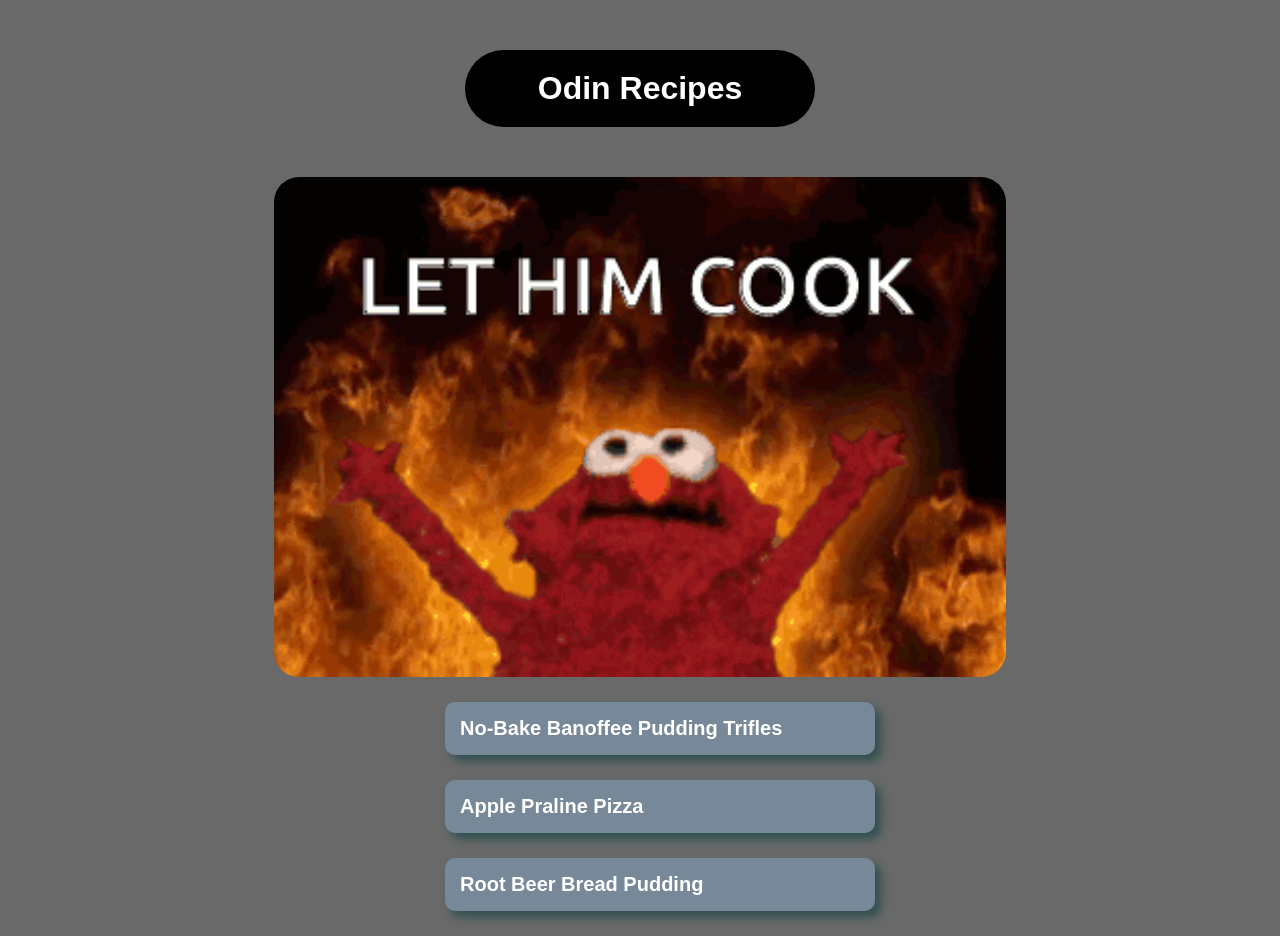
<file: index.html>
<!doctype html>
<html lang="en">
  <head>
    <meta charset="UTF-8" />
    <meta name="viewport" content="width=device-width, initial-scale=1.0" />
    <link href="style.css" rel="stylesheet" />
    <title>Odin Recipes</title>
  </head>
  <body>
    <div class="TitleBox">
      <h1 id="Title">Odin Recipes</h1>
    </div>

    <div class="recorner">
      <img src="assets/Cooked.png" alt="Cooked" height="500px" width="auto" />
    </div>

    <ul class="listbutton">
      <li>
        <a
          href="recipes/No-BakeBanoffeePuddingTrifles.html"
          target="_self"
          rel="noopener noreferrer"
          >No-Bake Banoffee Pudding Trifles</a
        >
      </li>
      <li>
        <a
          href="recipes/ApplePralinePizza.html"
          target="_self"
          rel="noopener noreferrer"
          >Apple Praline Pizza</a
        >
      </li>
      <li>
        <a
          href="recipes/RootBeerBreadPudding.html"
          target="_self"
          rel="noopener noreferrer"
          >Root Beer Bread Pudding</a
        >
      </li>
    </ul>
  </body>
</html>
</file>
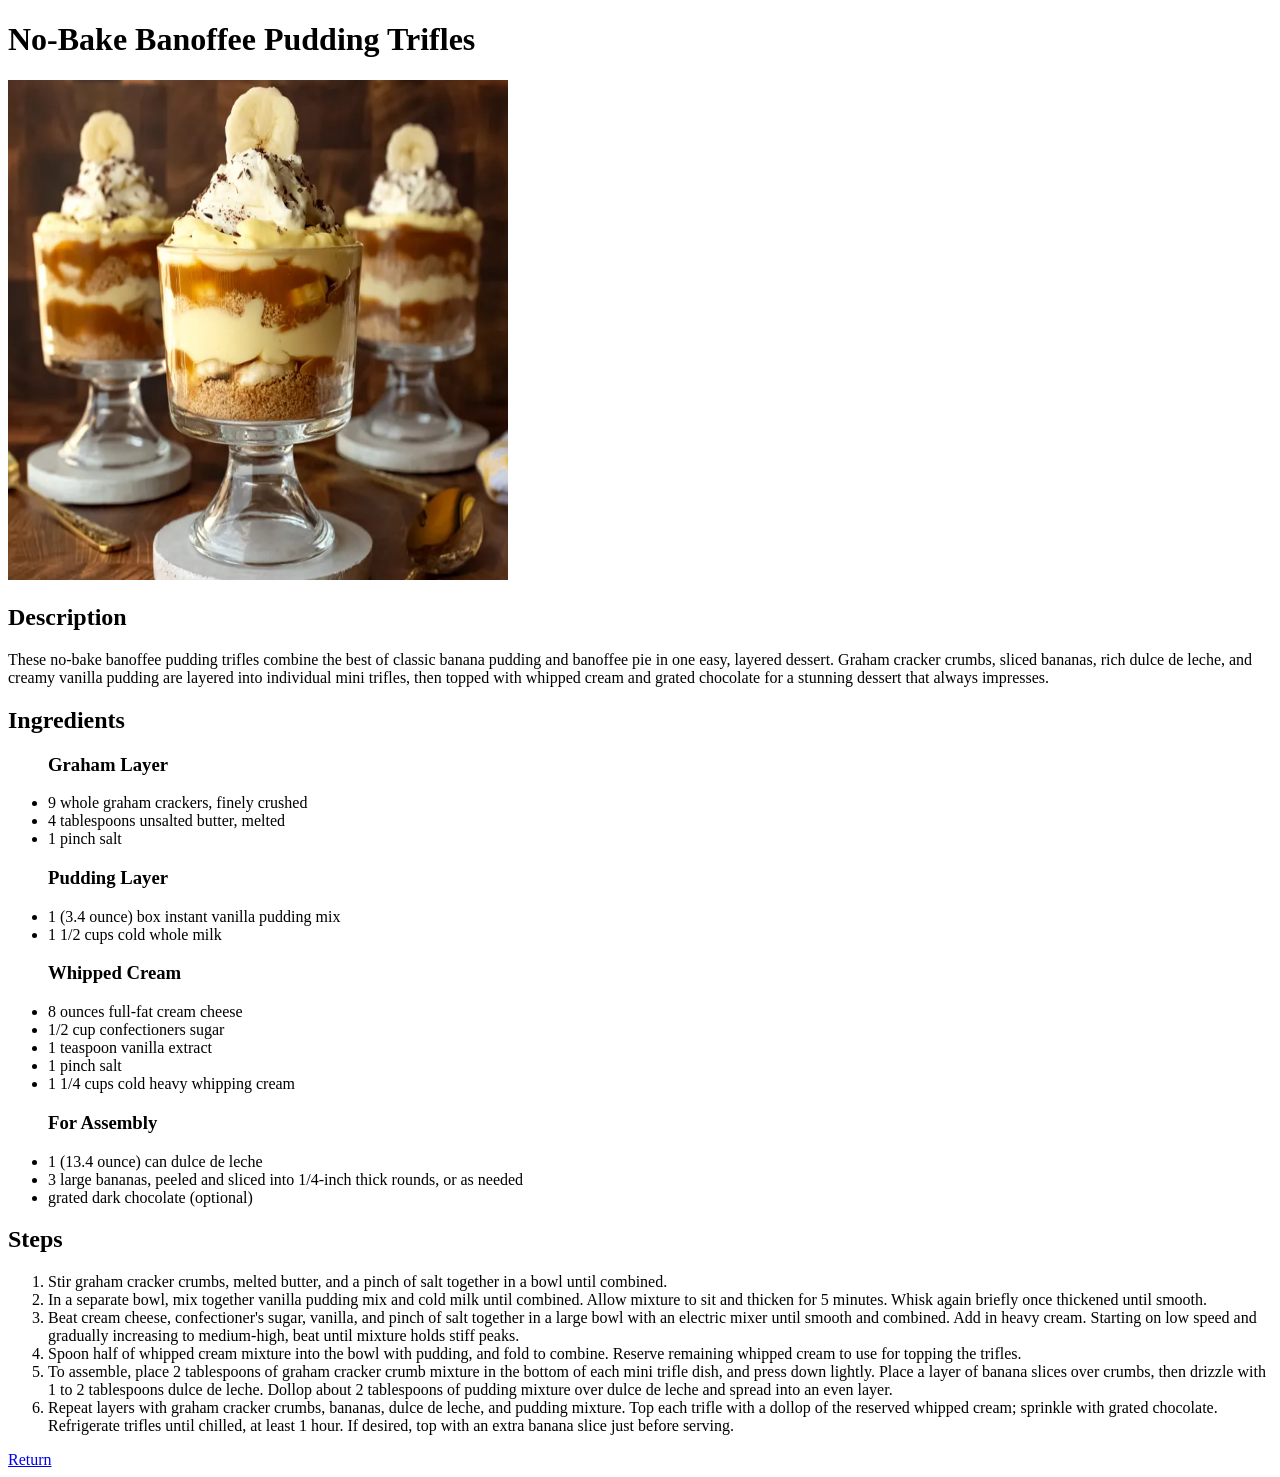
<file: recipes/1.html>
<!DOCTYPE html>
<html lang="en">
<head>
    <meta charset="UTF-8">
    <meta name="viewport" content="width=device-width, initial-scale=1.0">
    <title>No-Bake Banoffee Pudding Trifles</title>
</head>
<body>
    <h1>No-Bake Banoffee Pudding Trifles</h1>
    <img src="../assets/No-Bake Banoffee Pudding Trifles.png" alt="No-Bake Banoffee Pudding Trifles" height="500px" width="500px">
    <h2>Description</h2>
    <p>These no-bake banoffee pudding trifles combine the best of classic banana pudding and banoffee pie in one easy, layered dessert. Graham cracker crumbs, sliced bananas, rich dulce de leche, and creamy vanilla pudding are layered into individual mini trifles, then topped with whipped cream and grated chocolate for a stunning dessert that always impresses.</p>
    <h2>Ingredients</h2>
    <ul>
        <h3>Graham Layer</h3>
        <li>9 whole graham crackers, finely crushed</li>
        <li>4 tablespoons unsalted butter, melted</li>
        <li>1 pinch salt</li>
        <h3>Pudding Layer</h3>
        <li>1 (3.4 ounce) box instant vanilla pudding mix</li>
        <li>1 1/2 cups cold whole milk</li>
        <h3>Whipped Cream</h3>
        <li>8 ounces full-fat cream cheese</li>
        <li>1/2 cup confectioners sugar</li>
        <li>1 teaspoon vanilla extract</li>
        <li>1 pinch salt</li>
        <li>1 1/4 cups cold heavy whipping cream</li>
        <h3>For Assembly</h3>
        <li>1 (13.4 ounce) can dulce de leche</li>
        <li>3 large bananas, peeled and sliced into 1/4-inch thick rounds, or as needed</li>
        <li>grated dark chocolate (optional)</li>
    </ul>
    <h2>Steps</h2>
    <ol>
        <li>Stir graham cracker crumbs, melted butter, and a pinch of salt together in a bowl until combined.</li>
        <li>In a separate bowl, mix together vanilla pudding mix and cold milk until combined. Allow mixture to sit and thicken for 5 minutes. Whisk again briefly once thickened until smooth.</li>
        <li>Beat cream cheese, confectioner's sugar, vanilla, and pinch of salt together in a large bowl with an electric mixer until smooth and combined. Add in heavy cream. Starting on low speed and gradually increasing to medium-high, beat until mixture holds stiff peaks.</li>
        <li>Spoon half of whipped cream mixture into the bowl with pudding, and fold to combine. Reserve remaining whipped cream to use for topping the trifles.</li>
        <li>To assemble, place 2 tablespoons of graham cracker crumb mixture in the bottom of each mini trifle dish, and press down lightly. Place a layer of banana slices over crumbs, then drizzle with 1 to 2 tablespoons dulce de leche. Dollop about 2 tablespoons of pudding mixture over dulce de leche and spread into an even layer.</li>
        <li>Repeat layers with graham cracker crumbs, bananas, dulce de leche, and pudding mixture. Top each trifle with a dollop of the reserved whipped cream; sprinkle with grated chocolate. Refrigerate trifles until chilled, at least 1 hour. If desired, top with an extra banana slice just before serving.</li>
    </ol>
    <a href="../index.html" target="_self" rel="noopener noreferrer">Return</a>
</body>
</html>
</file>
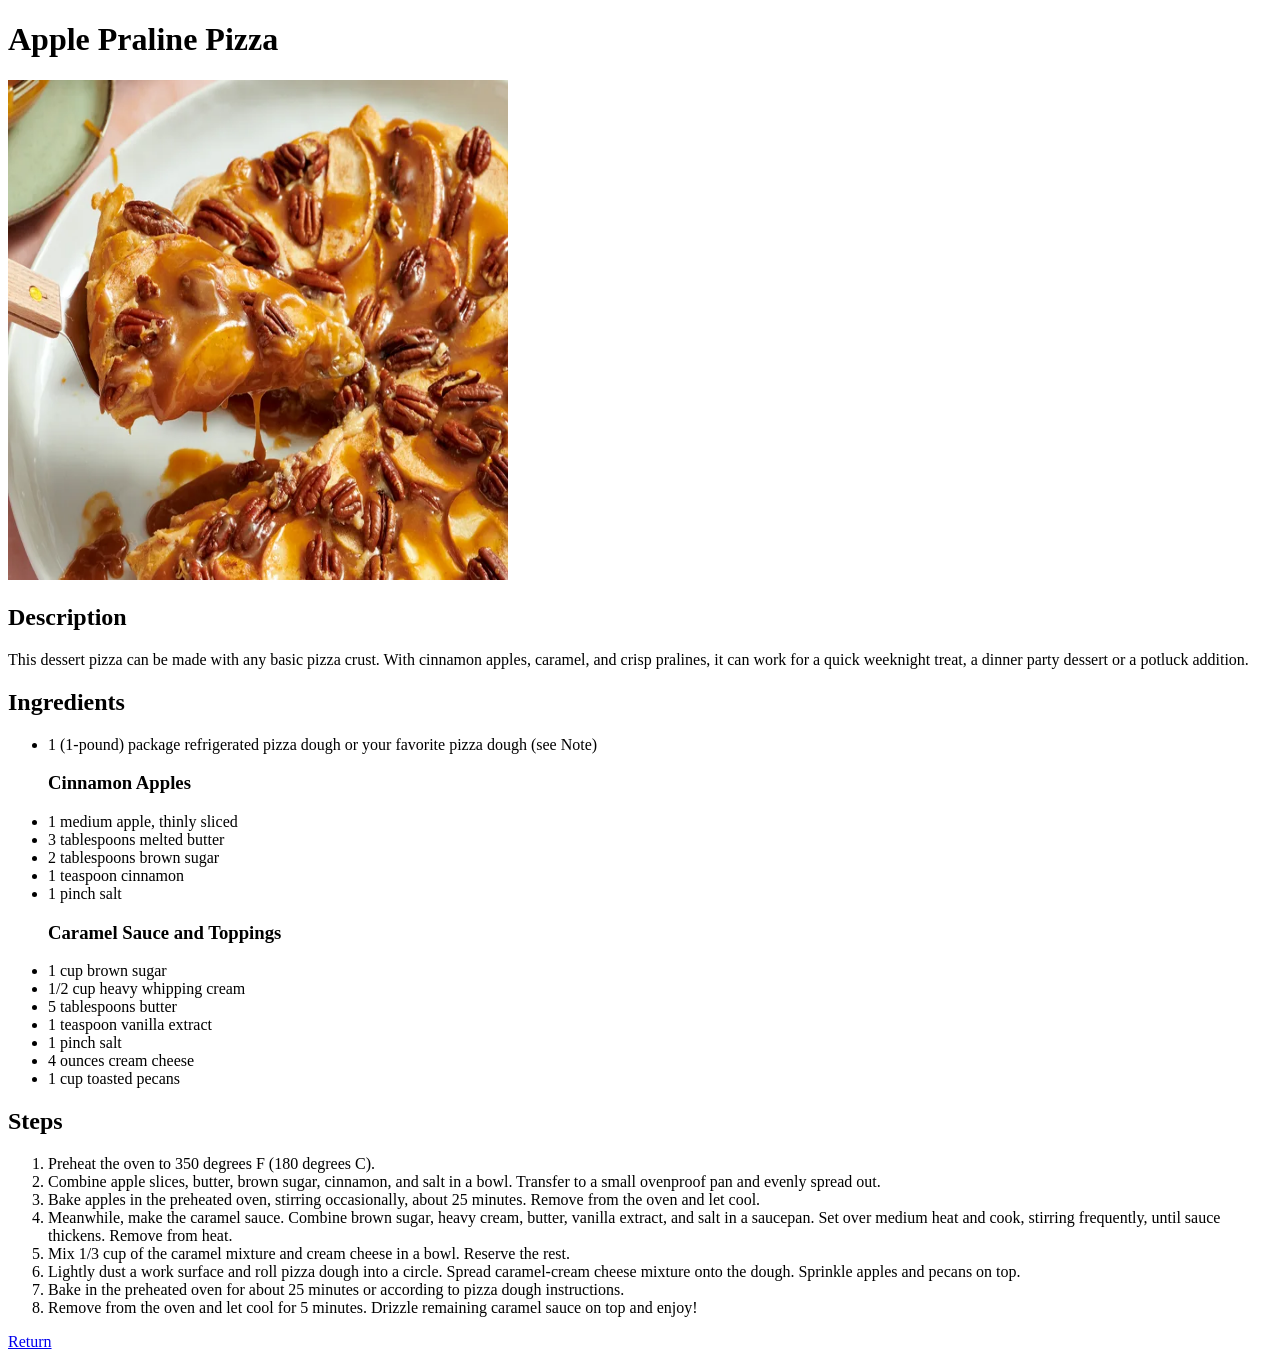
<file: recipes/2.html>
<!DOCTYPE html>
<html lang="en">
<head>
    <meta charset="UTF-8">
    <meta name="viewport" content="width=device-width, initial-scale=1.0">
    <title>Apple Praline Pizza</title>
</head>
<body>
    <h1>Apple Praline Pizza</h1>
    <img src="../assets/Apple Praline Pizza.png" alt="Apple Praline Pizza" height="500px" width="500px">
    <h2>Description</h2>
    <p>This dessert pizza can be made with any basic pizza crust. With cinnamon apples, caramel, and crisp pralines, it can work for a quick weeknight treat, a dinner party dessert or a potluck addition.</p>
    <h2>Ingredients</h2>
    <ul>
        <li>1 (1-pound) package refrigerated pizza dough or your favorite pizza dough (see Note)</li>
        <h3>Cinnamon Apples</h3>
        <li>1 medium apple, thinly sliced</li>
        <li>3 tablespoons melted butter</li>
        <li>2 tablespoons brown sugar</li>
        <li>1 teaspoon cinnamon</li>
        <li>1 pinch salt</li>
        <h3>Caramel Sauce and Toppings</h3>
        <li>1 cup brown sugar</li>
        <li>1/2 cup heavy whipping cream</li>
        <li>5 tablespoons butter</li>
        <li>1 teaspoon vanilla extract</li>
        <li>1 pinch salt</li>
        <li>4 ounces cream cheese</li>
        <li>1 cup toasted pecans</li>
    </ul>
    <h2>Steps</h2>
    <ol>
        <li>Preheat the oven to 350 degrees F (180 degrees C).</li>
        <li>Combine apple slices, butter, brown sugar, cinnamon, and salt in a bowl. Transfer to a small ovenproof pan and evenly spread out.</li>
        <li>Bake apples in the preheated oven, stirring occasionally, about 25 minutes. Remove from the oven and let cool.</li>
        <li>Meanwhile, make the caramel sauce. Combine brown sugar, heavy cream, butter, vanilla extract, and salt in a saucepan. Set over medium heat and cook, stirring frequently, until sauce thickens. Remove from heat.</li>
        <li>Mix 1/3 cup of the caramel mixture and cream cheese in a bowl. Reserve the rest.</li>
        <li>Lightly dust a work surface and roll pizza dough into a circle. Spread caramel-cream cheese mixture onto the dough. Sprinkle apples and pecans on top.</li>
        <li>Bake in the preheated oven for about 25 minutes or according to pizza dough instructions.</li>
        <li>Remove from the oven and let cool for 5 minutes. Drizzle remaining caramel sauce on top and enjoy!</li>
    </ol>
    <a href="../index.html" target="_self" rel="noopener noreferrer">Return</a>
</body>
</html>
</file>
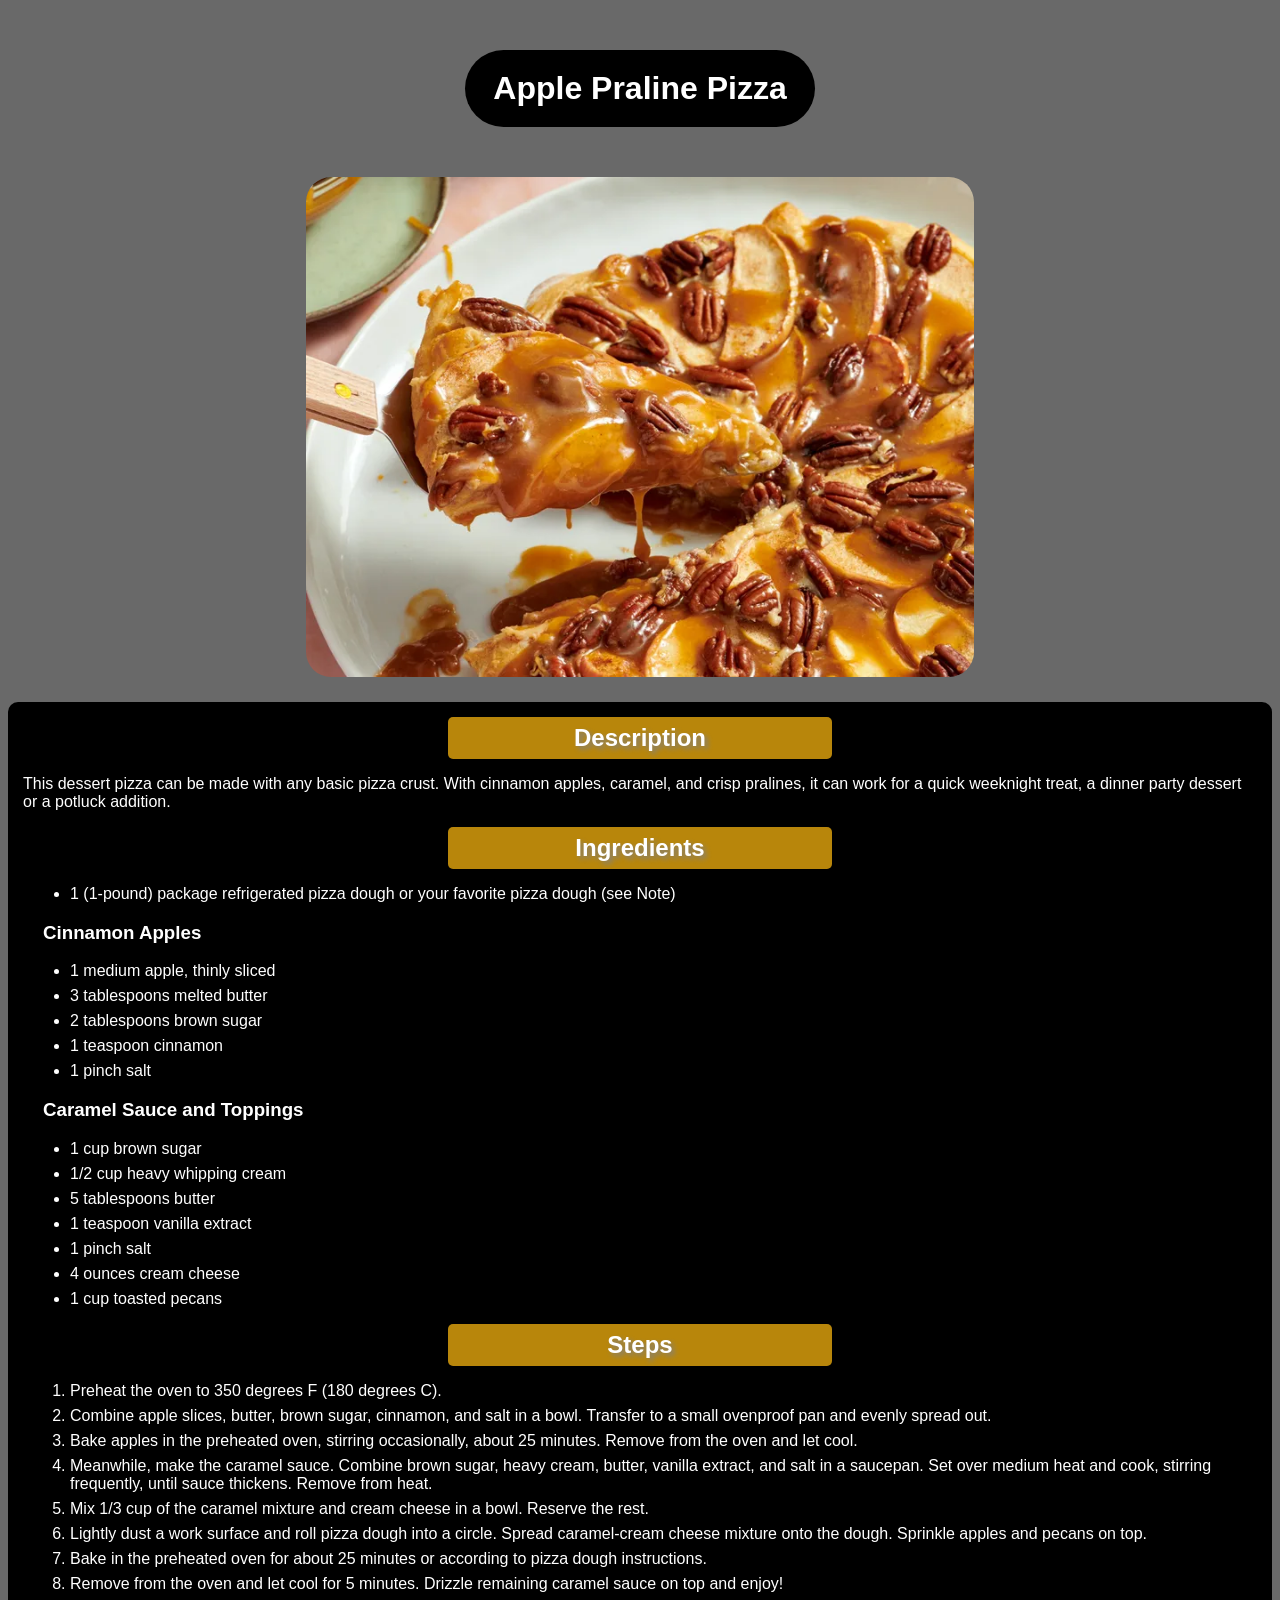
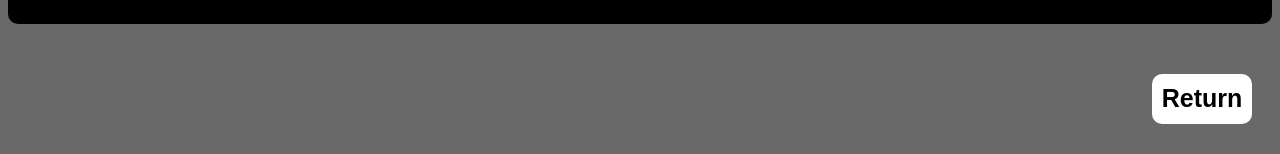
<file: recipes/ApplePralinePizza.html>
<!doctype html>
<html lang="en">
  <head>
    <meta charset="UTF-8" />
    <meta name="viewport" content="width=device-width, initial-scale=1.0" />
    <link href="../style.css" rel="stylesheet" />
    <title>Apple Praline Pizza</title>
  </head>
  <body>
    <div class="TitleBox">
      <h1>Apple Praline Pizza</h1>
    </div>
    <img
      src="../assets/Apple Praline Pizza.png"
      alt="Apple Praline Pizza"
      height="500px"
      width="auto"
    />
    <div class="desc">
      <h2>Description</h2>
      <p>
        This dessert pizza can be made with any basic pizza crust. With cinnamon
        apples, caramel, and crisp pralines, it can work for a quick weeknight
        treat, a dinner party dessert or a potluck addition.
      </p>
      <h2>Ingredients</h2>
      <ul>
        <li>
          1 (1-pound) package refrigerated pizza dough or your favorite pizza
          dough (see Note)
        </li>
        <h3>Cinnamon Apples</h3>
        <li>1 medium apple, thinly sliced</li>
        <li>3 tablespoons melted butter</li>
        <li>2 tablespoons brown sugar</li>
        <li>1 teaspoon cinnamon</li>
        <li>1 pinch salt</li>
        <h3>Caramel Sauce and Toppings</h3>
        <li>1 cup brown sugar</li>
        <li>1/2 cup heavy whipping cream</li>
        <li>5 tablespoons butter</li>
        <li>1 teaspoon vanilla extract</li>
        <li>1 pinch salt</li>
        <li>4 ounces cream cheese</li>
        <li>1 cup toasted pecans</li>
      </ul>
      <h2>Steps</h2>
      <ol>
        <li>Preheat the oven to 350 degrees F (180 degrees C).</li>
        <li>
          Combine apple slices, butter, brown sugar, cinnamon, and salt in a
          bowl. Transfer to a small ovenproof pan and evenly spread out.
        </li>
        <li>
          Bake apples in the preheated oven, stirring occasionally, about 25
          minutes. Remove from the oven and let cool.
        </li>
        <li>
          Meanwhile, make the caramel sauce. Combine brown sugar, heavy cream,
          butter, vanilla extract, and salt in a saucepan. Set over medium heat
          and cook, stirring frequently, until sauce thickens. Remove from heat.
        </li>
        <li>
          Mix 1/3 cup of the caramel mixture and cream cheese in a bowl. Reserve
          the rest.
        </li>
        <li>
          Lightly dust a work surface and roll pizza dough into a circle. Spread
          caramel-cream cheese mixture onto the dough. Sprinkle apples and
          pecans on top.
        </li>
        <li>
          Bake in the preheated oven for about 25 minutes or according to pizza
          dough instructions.
        </li>
        <li>
          Remove from the oven and let cool for 5 minutes. Drizzle remaining
          caramel sauce on top and enjoy!
        </li>
      </ol>
    </div>
    <div class="button">
      <a href="../index.html" target="_self" rel="noopener noreferrer"
        >Return</a
      >
    </div>
  </body>
</html>
</file>
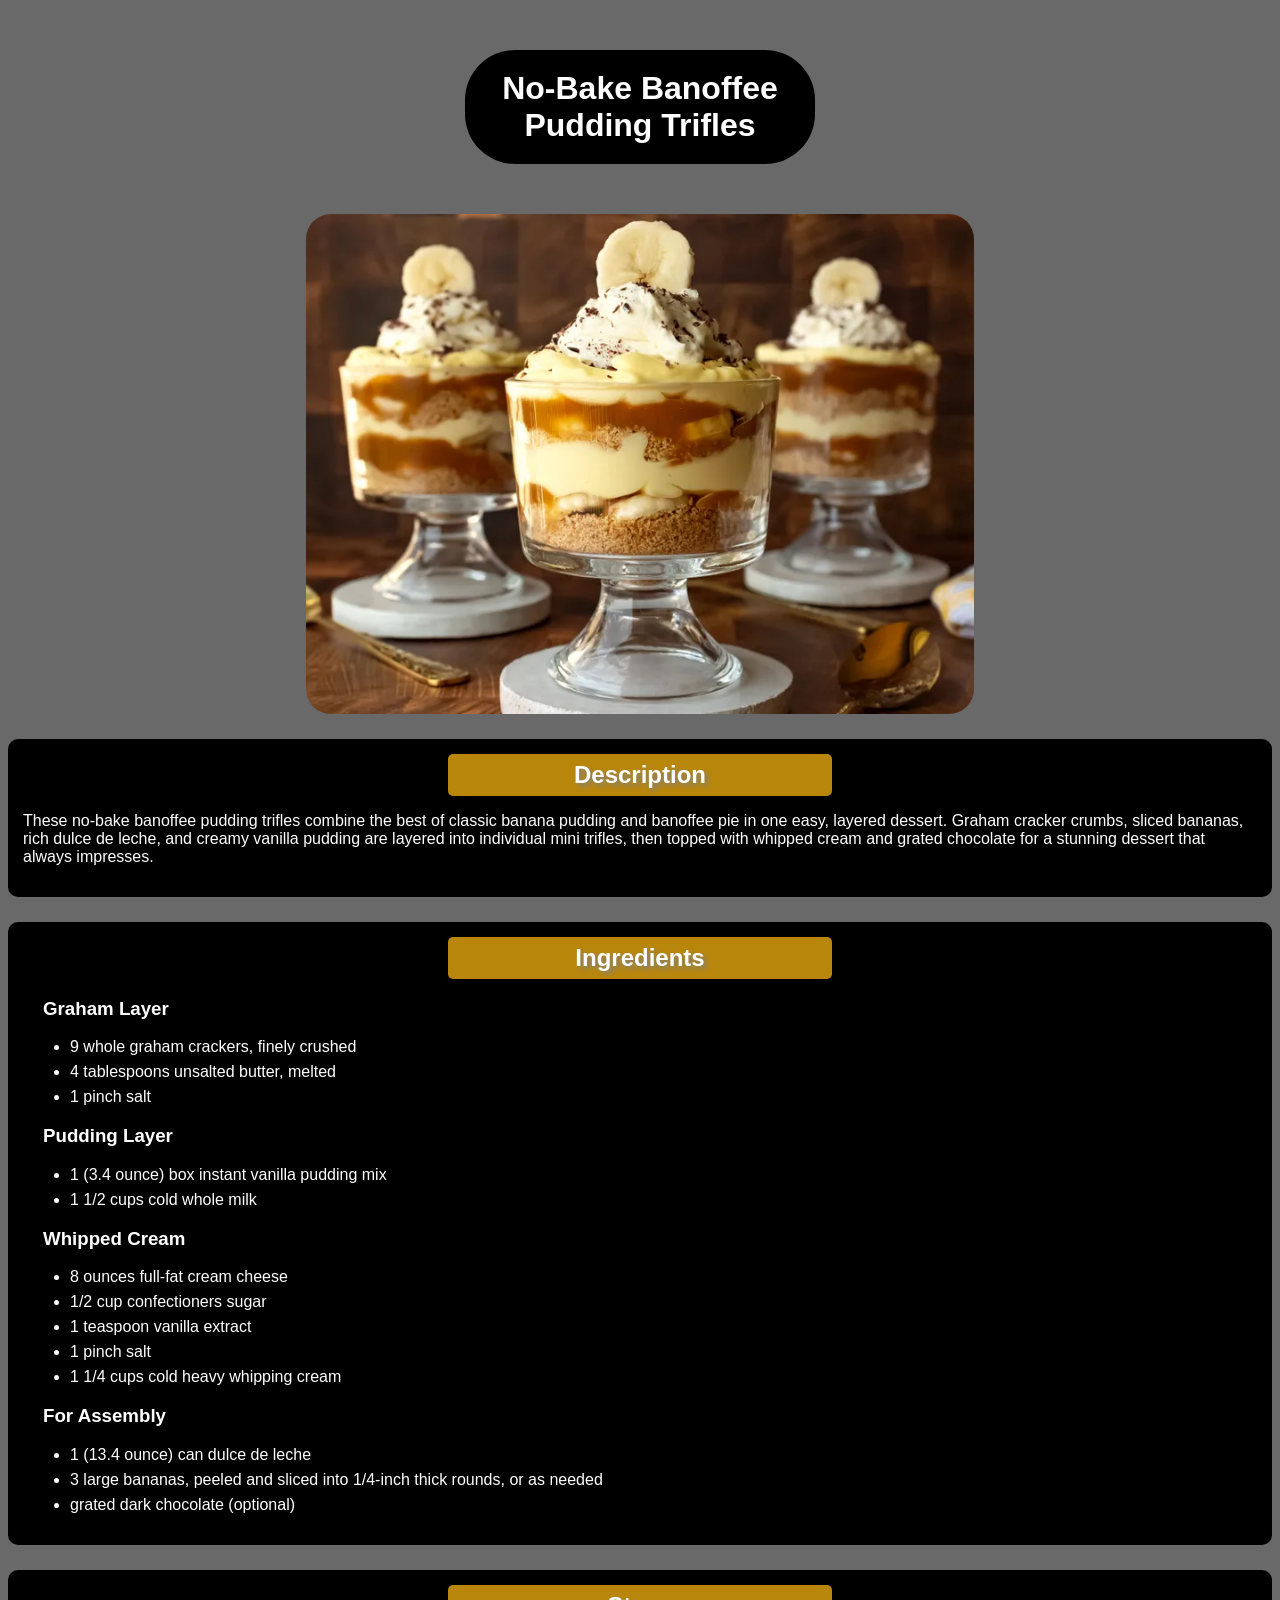
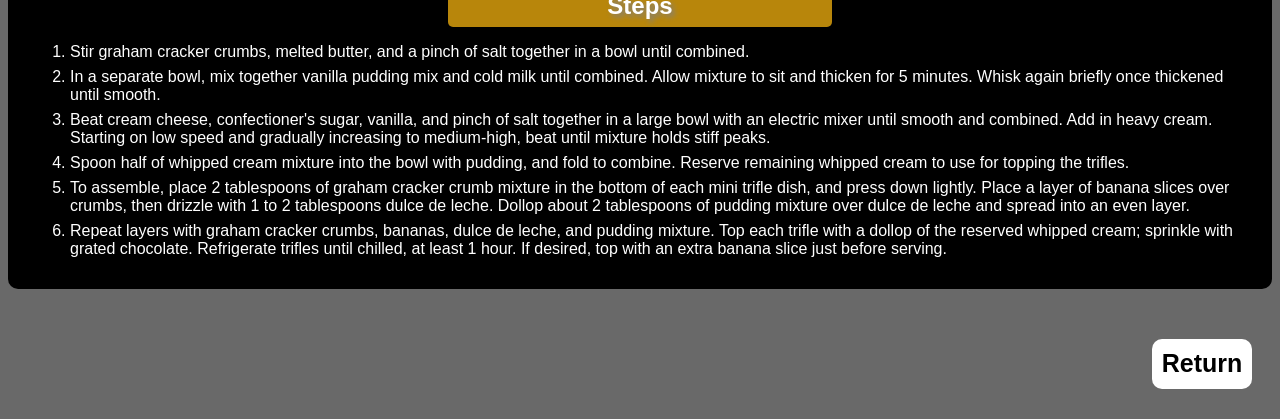
<file: recipes/No-BakeBanoffeePuddingTrifles.html>
<!doctype html>
<html lang="en">
  <head>
    <meta charset="UTF-8" />
    <meta name="viewport" content="width=device-width, initial-scale=1.0" />
    <link href="../style.css" rel="stylesheet" />
    <title>No-Bake Banoffee Pudding Trifles</title>
  </head>
  <body>
    <div class="TitleBox">
      <h1 id="Title">No-Bake Banoffee Pudding Trifles</h1>
    </div>
    <img
      src="../assets/No-Bake Banoffee Pudding Trifles.png"
      alt="No-Bake Banoffee Pudding Trifles"
      height="500px"
      width="auto"
    />
    <div class="desc">
      <h2>Description</h2>
      <p>
        These no-bake banoffee pudding trifles combine the best of classic
        banana pudding and banoffee pie in one easy, layered dessert. Graham
        cracker crumbs, sliced bananas, rich dulce de leche, and creamy vanilla
        pudding are layered into individual mini trifles, then topped with
        whipped cream and grated chocolate for a stunning dessert that always
        impresses.
      </p>
    </div>
    <div class="desc">
      <h2>Ingredients</h2>
      <ul>
        <h3>Graham Layer</h3>
        <li>9 whole graham crackers, finely crushed</li>
        <li>4 tablespoons unsalted butter, melted</li>
        <li>1 pinch salt</li>
        <h3>Pudding Layer</h3>
        <li>1 (3.4 ounce) box instant vanilla pudding mix</li>
        <li>1 1/2 cups cold whole milk</li>
        <h3>Whipped Cream</h3>
        <li>8 ounces full-fat cream cheese</li>
        <li>1/2 cup confectioners sugar</li>
        <li>1 teaspoon vanilla extract</li>
        <li>1 pinch salt</li>
        <li>1 1/4 cups cold heavy whipping cream</li>
        <h3>For Assembly</h3>
        <li>1 (13.4 ounce) can dulce de leche</li>
        <li>
          3 large bananas, peeled and sliced into 1/4-inch thick rounds, or as
          needed
        </li>
        <li>grated dark chocolate (optional)</li>
      </ul>
    </div>
    <div class="desc">
      <h2>Steps</h2>
      <ol>
        <li>
          Stir graham cracker crumbs, melted butter, and a pinch of salt
          together in a bowl until combined.
        </li>
        <li>
          In a separate bowl, mix together vanilla pudding mix and cold milk
          until combined. Allow mixture to sit and thicken for 5 minutes. Whisk
          again briefly once thickened until smooth.
        </li>
        <li>
          Beat cream cheese, confectioner's sugar, vanilla, and pinch of salt
          together in a large bowl with an electric mixer until smooth and
          combined. Add in heavy cream. Starting on low speed and gradually
          increasing to medium-high, beat until mixture holds stiff peaks.
        </li>
        <li>
          Spoon half of whipped cream mixture into the bowl with pudding, and
          fold to combine. Reserve remaining whipped cream to use for topping
          the trifles.
        </li>
        <li>
          To assemble, place 2 tablespoons of graham cracker crumb mixture in
          the bottom of each mini trifle dish, and press down lightly. Place a
          layer of banana slices over crumbs, then drizzle with 1 to 2
          tablespoons dulce de leche. Dollop about 2 tablespoons of pudding
          mixture over dulce de leche and spread into an even layer.
        </li>
        <li>
          Repeat layers with graham cracker crumbs, bananas, dulce de leche, and
          pudding mixture. Top each trifle with a dollop of the reserved whipped
          cream; sprinkle with grated chocolate. Refrigerate trifles until
          chilled, at least 1 hour. If desired, top with an extra banana slice
          just before serving.
        </li>
      </ol>
    </div>
    <div class="button">
      <a href="../index.html" target="_self" rel="noopener noreferrer"
        >Return</a
      >
    </div>
  </body>
</html>
</file>
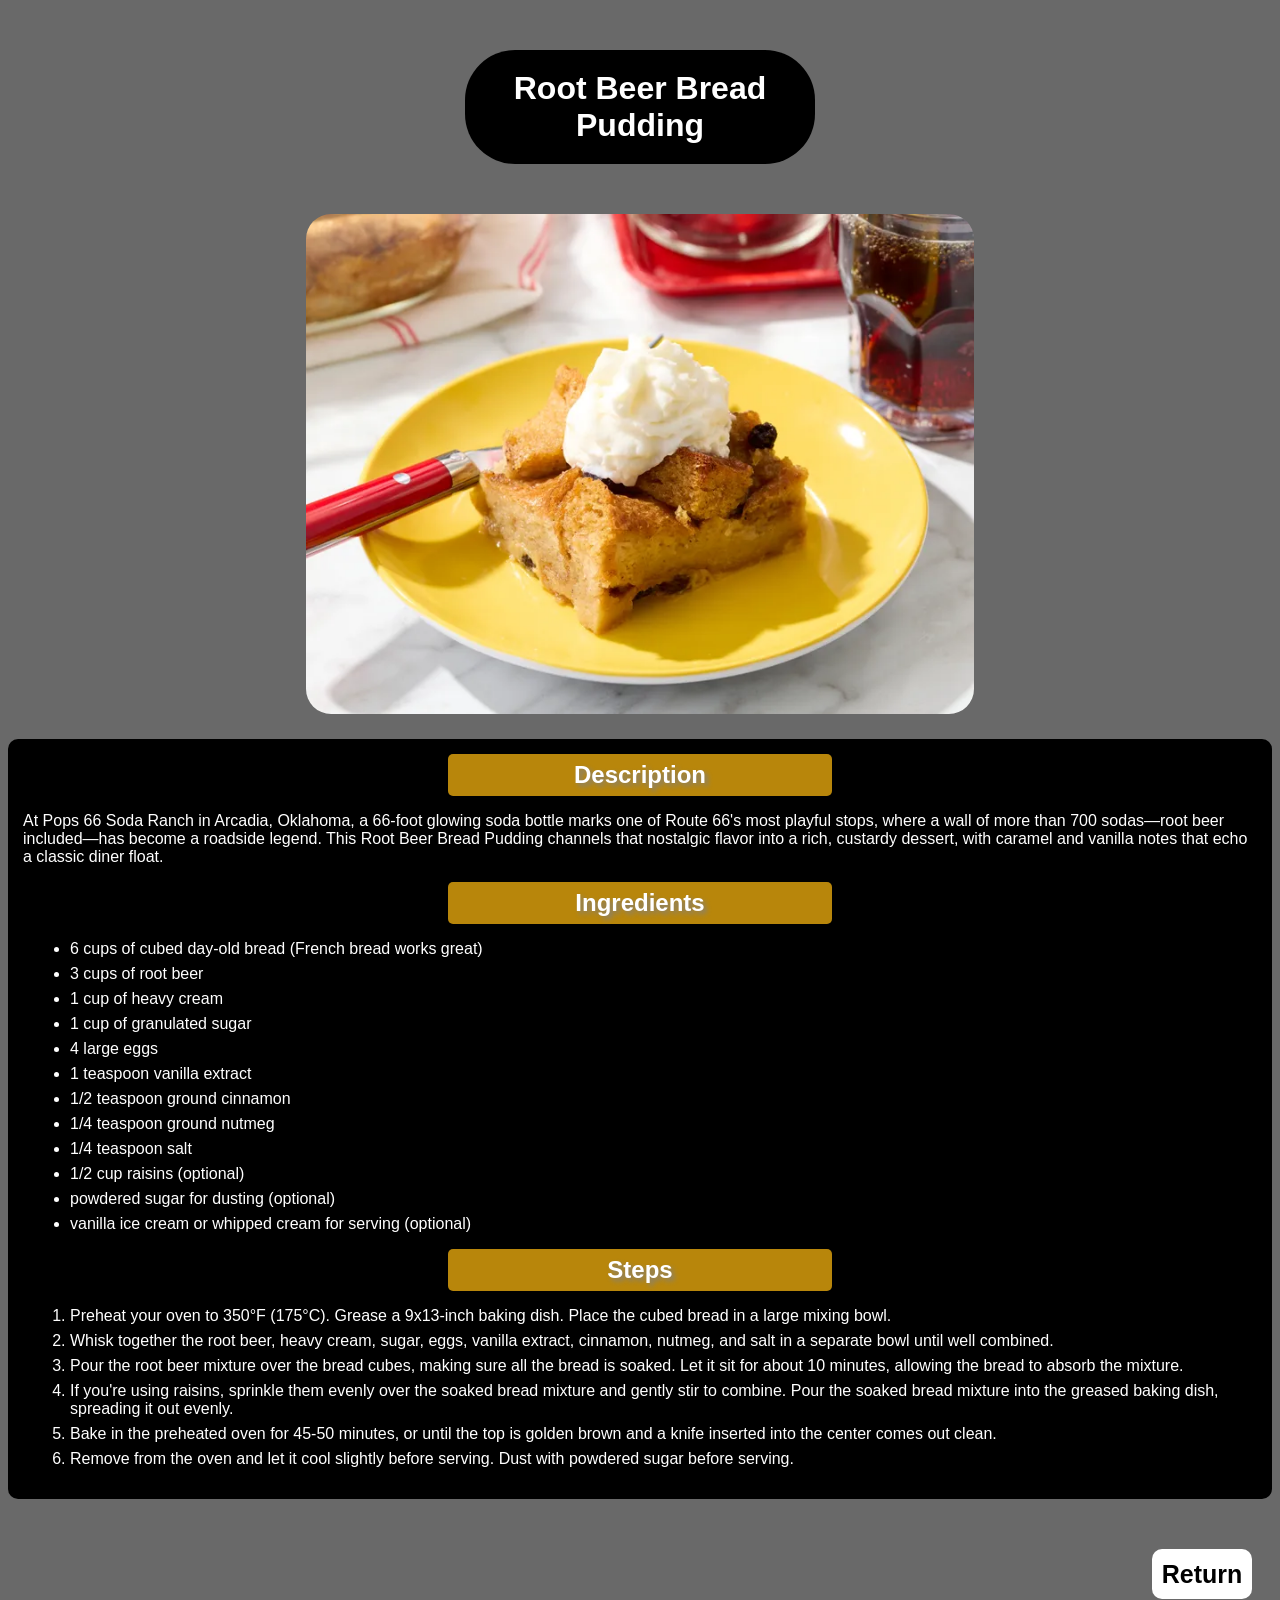
<file: recipes/RootBeerBreadPudding.html>
<!doctype html>
<html lang="en">
  <head>
    <meta charset="UTF-8" />
    <meta name="viewport" content="width=device-width, initial-scale=1.0" />
    <link href="../style.css" rel="stylesheet" />
    <title>Root Beer Bread Pudding</title>
  </head>
  <body>
    <div class="TitleBox">
      <h1>Root Beer Bread Pudding</h1>
    </div>
    <img
      src="../assets/Root Beer Bread Pudding.png"
      alt="Root Beer Bread Pudding"
      height="500px"
      width="auto"
    />
    <div class="desc">
      <h2>Description</h2>
      <p>
        At Pops 66 Soda Ranch in Arcadia, Oklahoma, a 66-foot glowing soda
        bottle marks one of Route 66's most playful stops, where a wall of more
        than 700 sodas—root beer included—has become a roadside legend. This
        Root Beer Bread Pudding channels that nostalgic flavor into a rich,
        custardy dessert, with caramel and vanilla notes that echo a classic
        diner float.
      </p>
      <h2>Ingredients</h2>
      <ul>
        <li>6 cups of cubed day-old bread (French bread works great)</li>
        <li>3 cups of root beer</li>
        <li>1 cup of heavy cream</li>
        <li>1 cup of granulated sugar</li>
        <li>4 large eggs</li>
        <li>1 teaspoon vanilla extract</li>
        <li>1/2 teaspoon ground cinnamon</li>
        <li>1/4 teaspoon ground nutmeg</li>
        <li>1/4 teaspoon salt</li>
        <li>1/2 cup raisins (optional)</li>
        <li>powdered sugar for dusting (optional)</li>
        <li>vanilla ice cream or whipped cream for serving (optional)</li>
      </ul>
      <h2>Steps</h2>
      <ol>
        <li>
          Preheat your oven to 350°F (175°C). Grease a 9x13-inch baking dish.
          Place the cubed bread in a large mixing bowl.
        </li>
        <li>
          Whisk together the root beer, heavy cream, sugar, eggs, vanilla
          extract, cinnamon, nutmeg, and salt in a separate bowl until well
          combined.
        </li>
        <li>
          Pour the root beer mixture over the bread cubes, making sure all the
          bread is soaked. Let it sit for about 10 minutes, allowing the bread
          to absorb the mixture.
        </li>
        <li>
          If you're using raisins, sprinkle them evenly over the soaked bread
          mixture and gently stir to combine. Pour the soaked bread mixture into
          the greased baking dish, spreading it out evenly.
        </li>
        <li>
          Bake in the preheated oven for 45-50 minutes, or until the top is
          golden brown and a knife inserted into the center comes out clean.
        </li>
        <li>
          Remove from the oven and let it cool slightly before serving. Dust
          with powdered sugar before serving.
        </li>
      </ol>
    </div>
    <div class="button">
      <a href="../index.html" target="_self" rel="noopener noreferrer"
        >Return</a
      >
    </div>
  </body>
</html>
</file>
<file: style.css>
* {
  font-family: Helvetica;
  /*outline: 1px solid red;*/
}

body {
  background-color: dimgrey;
}

.TitleBox {
  color: white;
  padding: auto 0;
  background-color: black;
  border-radius: 50px;
  width: 350px;
  align-content: center;
  text-align: center;
  margin: 50px auto;
}

.TitleBox h1 {
  margin: 20px 0;
}

/*.listbutton {
  align-content: center;
}*/

.listbutton li {
  background-color: lightslategray;
  font-size: 20px;
  margin: 25px auto;
  /*align-content: center;*/
  padding: 15px;
  border-radius: 10px;
  width: 400px;
  box-shadow: 6px 6px 10px darkslategrey;
  list-style-type: none;
  font-weight: bold;
}

.listbutton li:hover {
  background-color: black;
}

.listbutton li a {
  /*font-weight: bold;*/
  text-decoration: none;
  color: white;
  /*align-content: center*/
}

.desc {
  background-color: black;
  color: white;
  padding: 15px;
  margin: 25px auto;
  border-radius: 10px;
}

.desc h2 {
  text-align: center;
  background-color: darkgoldenrod;
  padding: 7px;
  width: 30%;
  margin: 0 auto;
  text-shadow: 3px 3px 5px grey;
  border-radius: 5px;
}

.desc h3 {
  margin-left: -20px;
  font-weight: bold;
}

.desc ul li {
  margin: 7px;
}

.desc ol li {
  margin: 7px;
}

.button {
  font-weight: bold;
  font-size: 25px;
  width: 100px;
  height: 50px;
  text-align: center;
  background-color: white;
  align-content: center;
  text-decoration: none;
  margin-top: 50px;
  margin-bottom: 30px;
  margin-right: 20px;
  margin-left: auto;
  border-radius: 10px;
}

.button:hover {
  background-color: saddlebrown;
  color: white;
}

.button a {
  text-decoration: none;
  color: inherit;
}

body img {
  border-radius: 25px;
  display: block;
  margin-left: auto;
  margin-right: auto;
}
</file>
